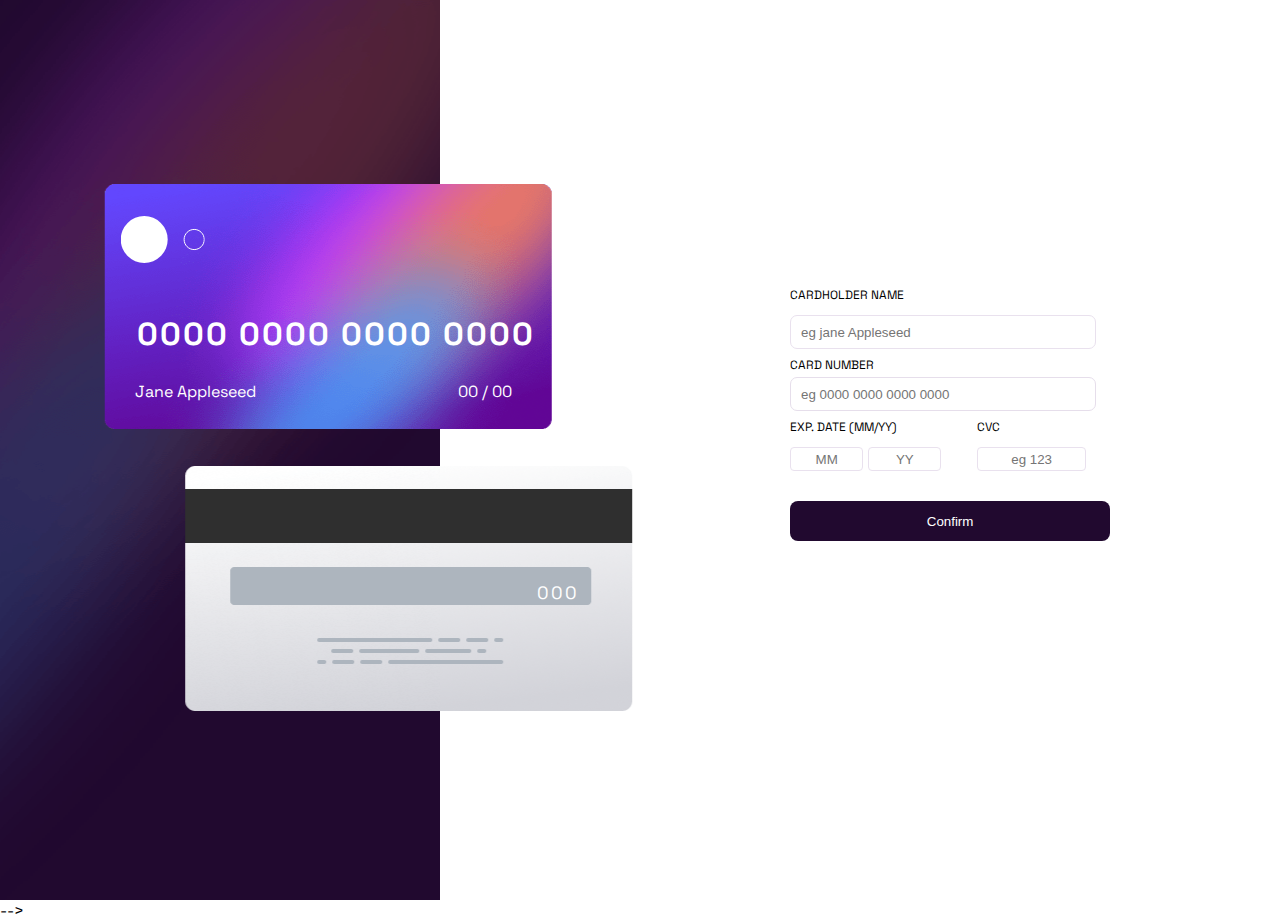
<file: index.html>
<!DOCTYPE html>
<html lang="en">
  <head>
    <meta charset="UTF-8" />
    <meta name="viewport" content="width=device-width, initial-scale=1.0" />
    <!-- displays site properly based on user's device -->

    <link
      rel="icon"
      type="image/png"
      sizes="32x32"
      href="./images/favicon-32x32.png"
    />

    <title>Frontend Mentor | Interactive card details form</title>
    <link rel="stylesheet" href="style.css" />
  </head>

  <body>
    <main>
      <div class="container">
        <div class="left">
          <div class="card">
            <div class="front-card">
              <img src="images/bg-card-front.png" />
              <div class="card-container">
                <div class="logo">
                  <img src="images/card-logo.svg" />
                </div>
                <h1 id="zeros">0000 0000 0000 0000</h1>
                <div class="card-details">
                  <span id="name">Jane Appleseed</span>
                  <span id="date">
                    <span id="month">00</span>
                    /
                    <span id="year">00</span>
                  </span>
                </div>
              </div>
            </div>
            <div class="back-card">
              <img src="images/bg-card-back.png" />
              <span id="cvc">000</span>
            </div>
          </div>
        </div>
          <div class="right" id="form">
            <div class="sam">
              <form>
                <div class="section">
                  <label form="card_name"> CARDHOLDER NAME </label>
                  <input
                    type="text"
                    placeholder="eg jane Appleseed"
                    id="card_name"
                    autocomplete="cc-number"
                    pattern="\d*"
                    required
                    oninput="handleClick(this)"
                  />
                </div>
                <div class="section1">
                  <label form="card_number"> CARD NUMBER</label>
                   
                  <input
                    type="tel"
                    placeholder="eg 0000 0000 0000 0000"
                    id="card_number"
                    oninput="handleClick(this)"
                    required
                    maxlength="19"
                    autocomplete="cc-number"
                    pattern="\d*"
                  />
                  <small id="card_number_err">wrong format numbers only </small>
                </div>
                <div class="card-info">
                  <div id="card_date">
                    <label form="card_date">EXP. DATE (MM/YY)</label>
                    <div class="inputs">
                      <input
                        type="tel"
                        placeholder="MM"
                        id="card_month"
                        autocomplete="cc-number"
                        pattern="\d*"
                        minlength="2"
                        maxlength="2"
                        required
                        oninput="handleClick(this)"
                      />
                      <input
                        type="tel"
                        oninput="handleClick(this)"
                        placeholder="YY"
                        id="card_year"
                        autocomplete="cc-number"
                        pattern="\d*"
                        minlength="2"
                        maxlength="2"
                        required
                      />
                    </div>
                    <small id="date_err"
                      >can't be blank or not a valid month</small
                    >
                  </div>
                  <div class="section2">
                    <label form="card_cvc">CVC</label>
                    <input
                      type="tel"
                      placeholder="eg 123"
                      id="card_cvc"
                      autocomplete="cc-number"
                      oninput="handleClick(this)"
                      pattern="\d*"
                      maxlength="3"
                      required
                    />
                    <small id="card_cvc_err">can't be blank</small>
                  </div>
                </div>
                <button id="submit_btn" type="button">Confirm</button>
              </form>
            </div>
          </div>
          <div class="thank_you" id="thank-you">
            <img src="images/icon-complete.svg" />
            <h1>THANK YOU!</h1>
            <p>We've added your card details</p>
            <button id="confirm_btn" type="button">Continue</button>
          </div>
        </div>
      </div>
    </main>
  </body>
  <script src="./danny.js"></script>
  <script></script>
</html> -->
</file>
<file: style.css>
@import url("https://fonts.googleapis.com/css2?family=Space+Grotesk:wght@500&display=swap");
* {
  margin: 0;
  padding: 0;
}
body {
  font-family: "Space Grotesk", sans-serif;
  min-height: 100vh;
}
.thank_you {
  display: none;
  font-family: "Space Grotesk";
  flex-direction: column;
  justify-content: center;
  align-items: center;
  margin-left: 360px;
}
.thank_you img {
  margin-left: 110px;
  height: 55px;
  margin-bottom: 20px;
}
.thank_you h1 {
  margin-left: 70px;
  letter-spacing: 3px;
  font-size: 22px;
  color: hsl(278, 68%, 11%);
  margin-bottom: 7px;
}
.thank_you p {
  margin-left: 30px;
  margin-bottom: 33px;
  font-size: 16px;
  color: hsl(279, 6%, 55%);
}
#confirm_btn {
  background-color: hsl(278, 68%, 11%);
  border: none;
  width: 310px;
  height: 40px;
  font-size: 14px;
  font-family: "Space Grotesk";

  padding-right: 9px;
  border-radius: 8px;
  color: white;
  cursor: pointer;
  transition: 0.3s all ease-in-out;
}
#confirm_btn:hover {
  background-color: hsl(279, 6%, 55%);
}

.container {
  display: flex;
  align-items: center;
  height: 100vh;
}
.left {
  min-height: 100vh;
  width: 40%;
  background-image: url(images/bg-main-desktop.png);
  background-position: center;
  position: relative;
  background-size: cover;
  background-repeat: no-repeat;
}
.card {
  position: absolute;
  top: 50%;
  display: flex;
  flex-direction: column;
  gap: 2rem;
  left: 100%;
  transform: translate(-50%, -50%);
}
.front-card {
  position: relative;
  transform: translate(-25%);
}
.logo {
  position: absolute;
  top: 2rem;
  left: 1rem;
}
#zeros {
  position: absolute;
  color: white;
  bottom: 5rem;
  left: 2rem;
  letter-spacing: 2px;
}
.card-details {
  position: absolute;
  bottom: 2rem;
  left: 30px;
  right: 40px;
  color: white;
  display: flex;
  justify-content: space-between;
  font-weight: 18px;
}
.back-card {
  position: relative;
  transform: translate(-7%);
}
#cvc {
  position: absolute;
  color: white;
  bottom: 7rem;
  left: 22rem;
  letter-spacing: 2px;
  font-size: 18px;
}
.right {
  padding-left: 350px;
  padding-bottom: 200px;
  font-size: 20px;
  font-family: "Space Grotesk";
  text-decoration-color: hsl(279, 6%, 55%);
  margin-top: 120px;
}

#card_name {
  width: 60%;
  display: block;
  border-radius: 7px;
  height: 30px;
  border-color: rgb(233, 225, 238);
  padding-left: 10px;
}

#card_number {
  margin-top: 2px;
  padding-left: 10px;
  width: 60%;
  display: block;
  border-radius: 7px;
  height: 30px;
  border-color: rgb(230, 222, 235);
}
.card-info {
  display: flex;
  max-width: 60%;
}
#card_month,
#card_year {
  width: 38%;
  text-align: center;
  height: 20px;
  border-radius: 4px;
  border-color: rgb(233, 225, 238);
}
#card_cvc {
  width: 100%;
  height: 20px;
  text-align: center;
  border-radius: 4px;
  border-color: rgb(233, 225, 238);
}
label {
  font-size: 12px;
}
#submit_btn {
  margin-top: 30px;
  background-color: hsl(278, 68%, 11%);
  border-radius: 8px;
  border: none;
  height: 40px;
  width: 320px;
  color: white;
  cursor: pointer;
  transition: 0.3s all ease-in-out;
}
#submit_btn:hover {
  background-color: hsl(279, 6%, 55%);
}
input:focus {
  border: 2px;
  border-style: solid;
  border-color: hsl(278, 76%, 10%);
  outline: none;
}
input {
  border: 1px solid rgba(0, 0, 0, 0.2);
  padding: 1px 0;
  margin-top: 10px;
}

.error {
  border-color: hsl(0, 100%, 66%) !important;
}
small {
  font-size: 10px;
  padding: 0;
  display: none;
  margin: 0;
  color: hsl(0, 100%, 66%);
}
@media only screen and (max-width: 350px) {
  .container {
    flex-direction: column;
  }
  .front-card,
  .front-card img,
  .back-card,
  .back-card img {
    width: 300px;
  }
  .card-container .logo {
    width: 50px;
  }

  .container {
    flex-direction: column;
  }
  .front-card .card-container img,
  .front-card,
  .back_card img,
  .back-card {
    width: 280px;
  }
  .left {
    width: 100%;
    min-height: 30vh;
    background-image: url(images/bg-main-mobile.png);
  }
  .card {
    flex-direction: column-reverse;
    left: 61%;
    top: 60%;
    gap: 0;
  }
  .back-card {
    transform: translateY(70px);
  }
  .front-card {
    z-index: 100;
  }
  .right {
    margin-top: 6rem;
  }
  .card {
    background-image: url(images/bg-card-back.png);
    position: absolute;
    left: 150px;
    width: 80%;
    background-repeat: no-repeat;
  }
  .left {
    background-image: url(images/bg-main-mobile.png);
    background-size: contain;
    width: 100%;
    min-height: 40vh;

    background-repeat: no-repeat;
    position: relative;
  }
  .right {
    margin-right: 330px;
  }

  .front-card img {
    display: flex;
    justify-content: left;
    align-items: center;

    position: relative;
    padding-left: 80px;
    width: 250px;
  }
  .back-card img {
    display: none;
    transform: translate(-1);
    gap: 50rem;
    width: 250px;
    position: relative;
  }
  .logo {
    max-width: 10px;
  }
  #submit_btn {
    width: 290px;
  }
}
</file>
